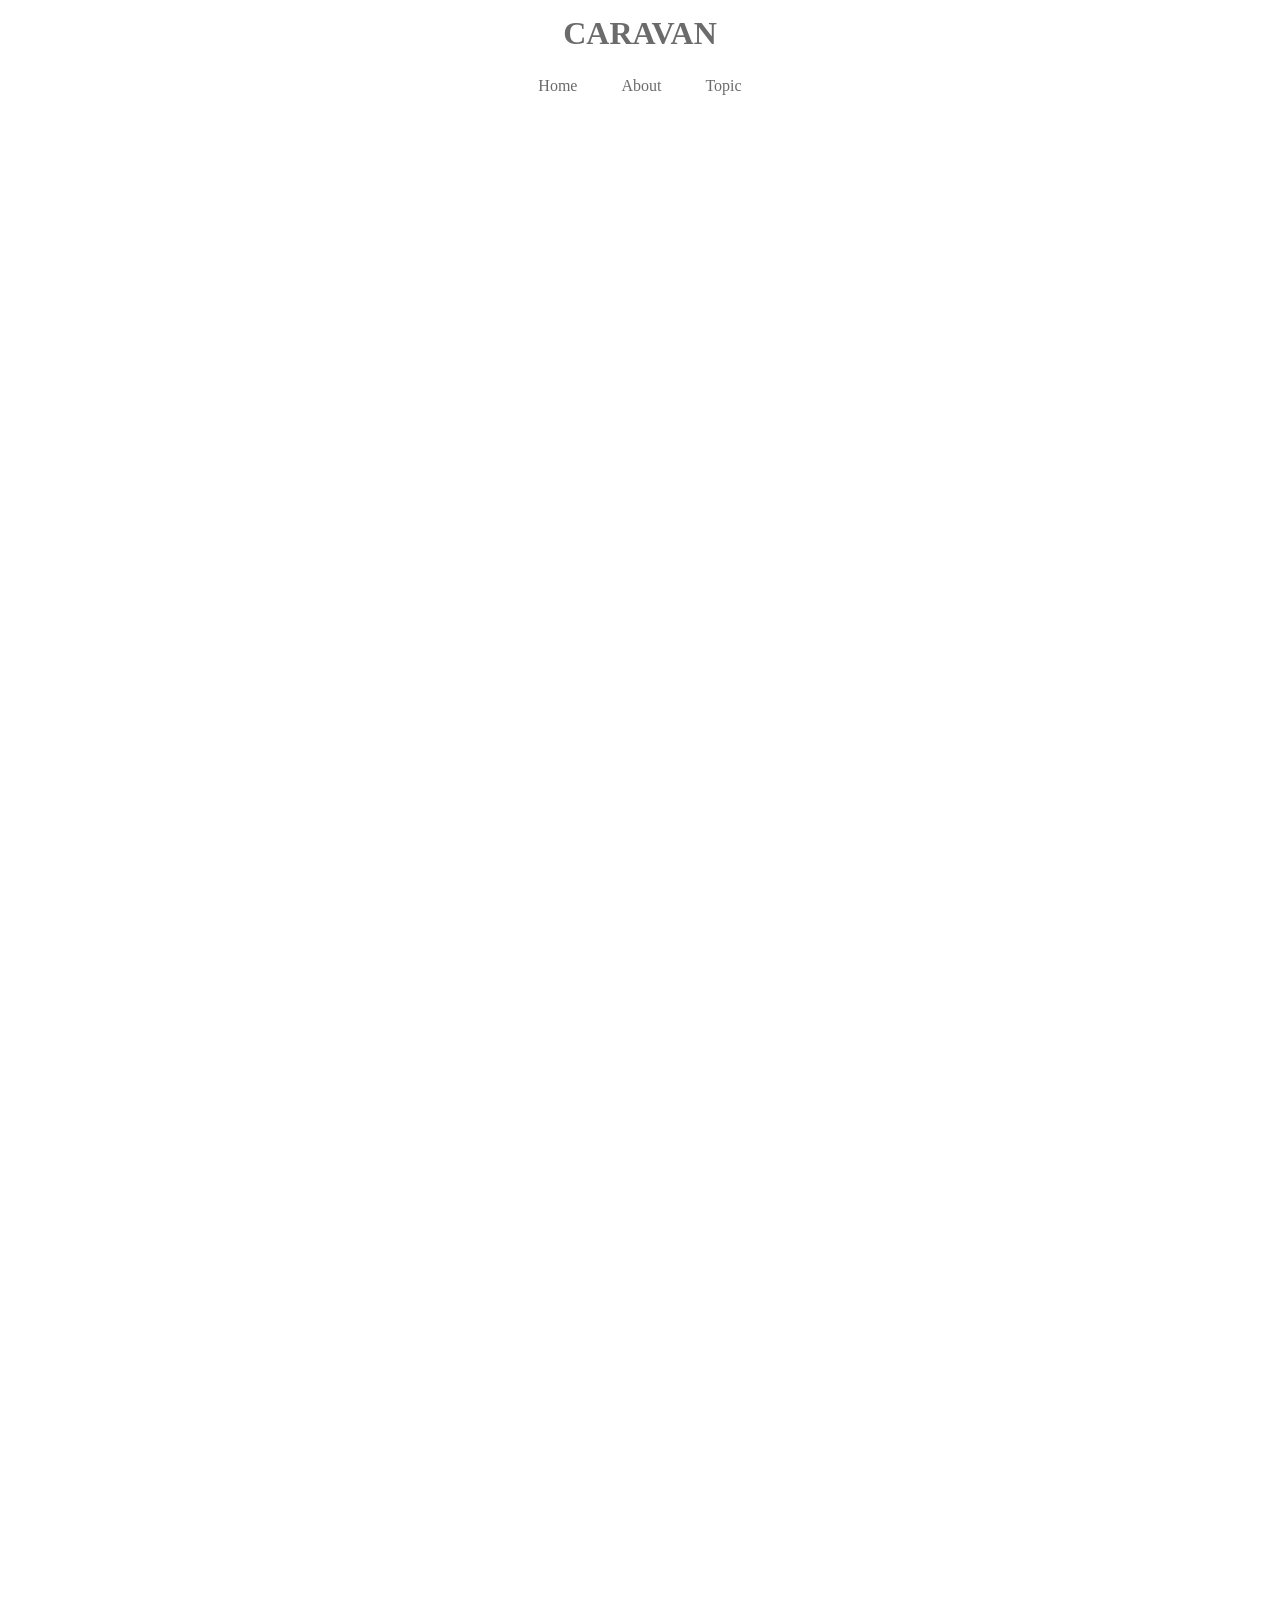
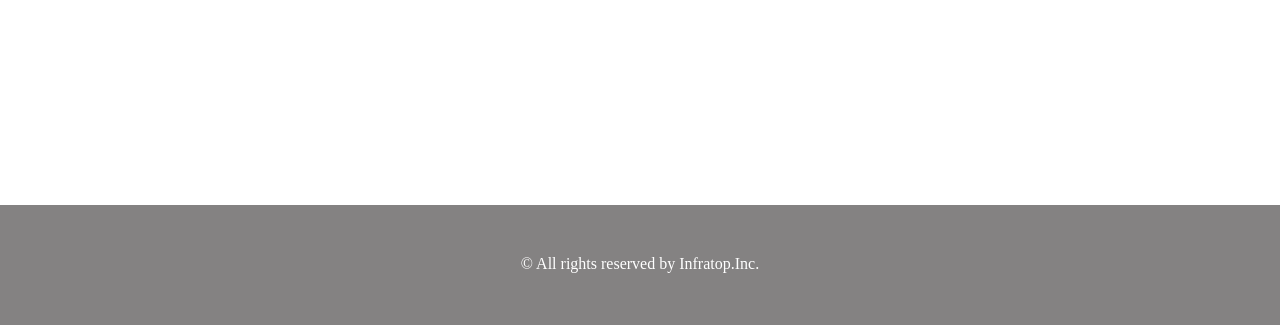
<file: index.html>
<!DOCTYPE html>
<html>
<head>
  <meta charset="UTF-8">
  <!-- CSSファイルの読み込み -->
  <link rel="stylesheet" href="style.css">
  <title>CARAVAN</title>
</head>
<body>
   <!-- header -->
  <header>
    <h1 class="headline">
      <a href="index.html">CARAVAN</a>
    </h1>
  </header>
  <nav>
    <ul class="nav-list">
       <li class="nav-list-item">
        <a href="index.html">Home</a>
      </li>
      <li class="nav-list-item">About</li>
      <li class="nav-list-item">Topic</li>
    </ul>
  </nav>
   <!-- main-visual用のdiv -->
  <div class="main-visual">
    <div class="main-visual-content"></div>
  </div>
  <!-- main用のdiv -->
  <div class="main clearfix">
    <div class="blog"></div>
    <div class="sidebar"></div>
  </div>
  <!-- footer -->
  <footer>
     <p class="footer-text">© All rights reserved by Infratop.Inc.</p>
  </footer>
</body>
</html>
</file>
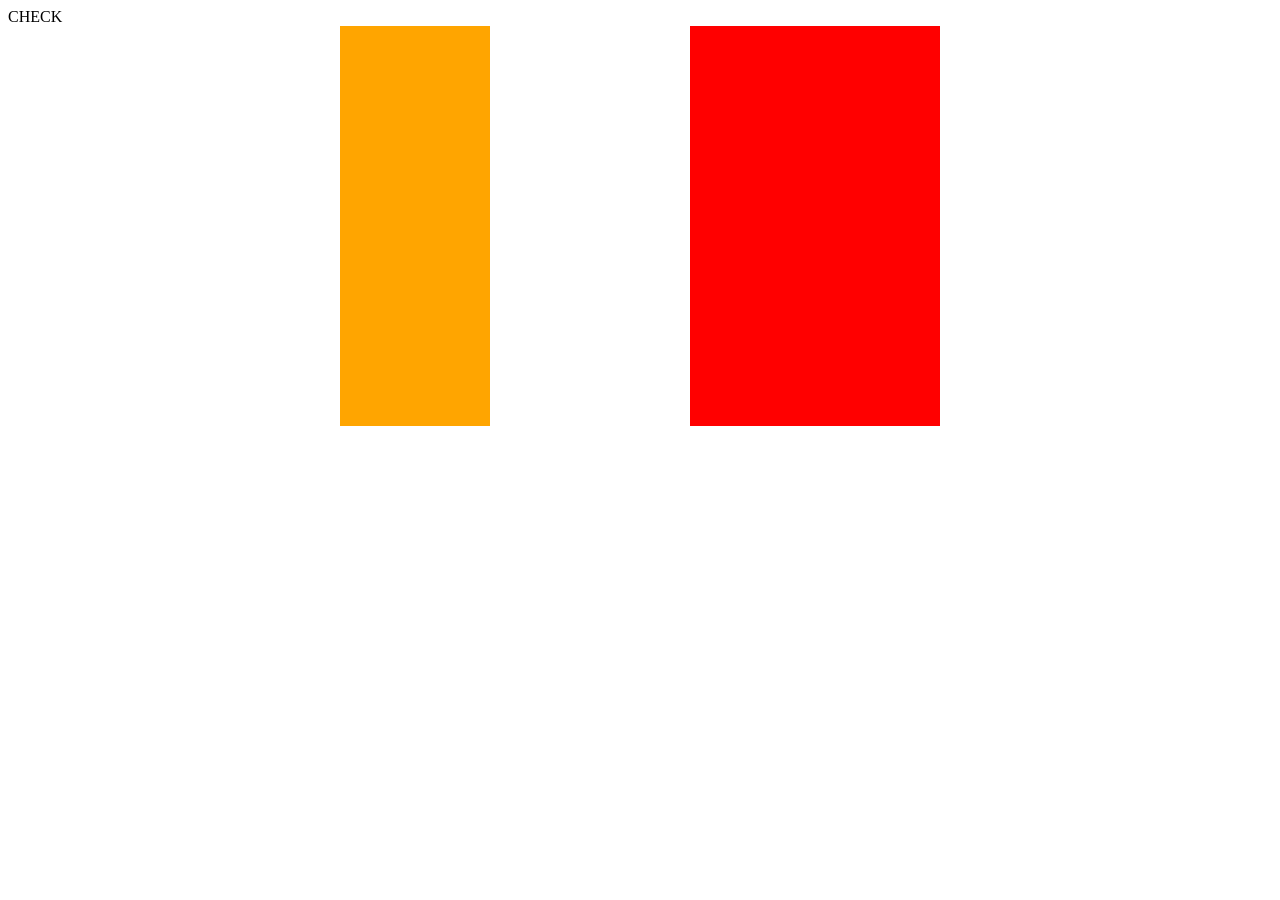
<file: 4test.html>
<!DOCTYPE html>
<html>
<head>
	<meta charset="UTF-8"/>
	 <!-- CSSファイルの読み込み -->
     <link rel="stylesheet" href="4test.css">
	 <title>test</title>
</head>
<body>
	CHECK
  <div class="boxes cleaarfix">
  	<div class="box1"></div>
  	<div class="box2"></div>
  </div>
</body>
</html>
</file>
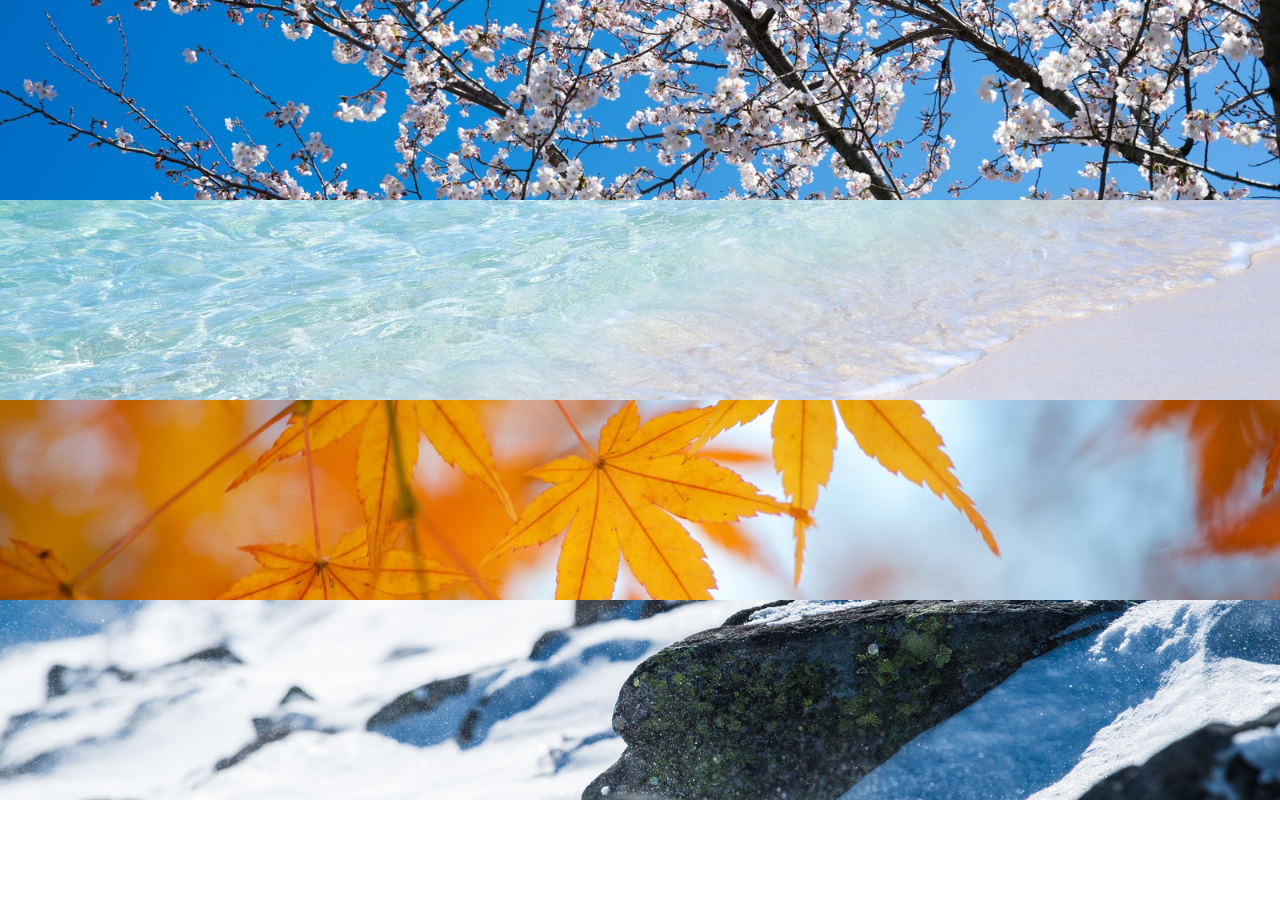
<file: 演習問題6.html>
<!DOCTYPE html>
<html>
<head>
	<meta charset="utf-8">
	<link rel="stylesheet" href="stylesa.css">
	<title>演習問題6</title>
</head>

<body>
	<div class="jpg1"></div>
	<div class="jpg2"></div>
	<div class="jpg3"></div>
	<div class="jpg4"></div>
</body>
</html>
</file>
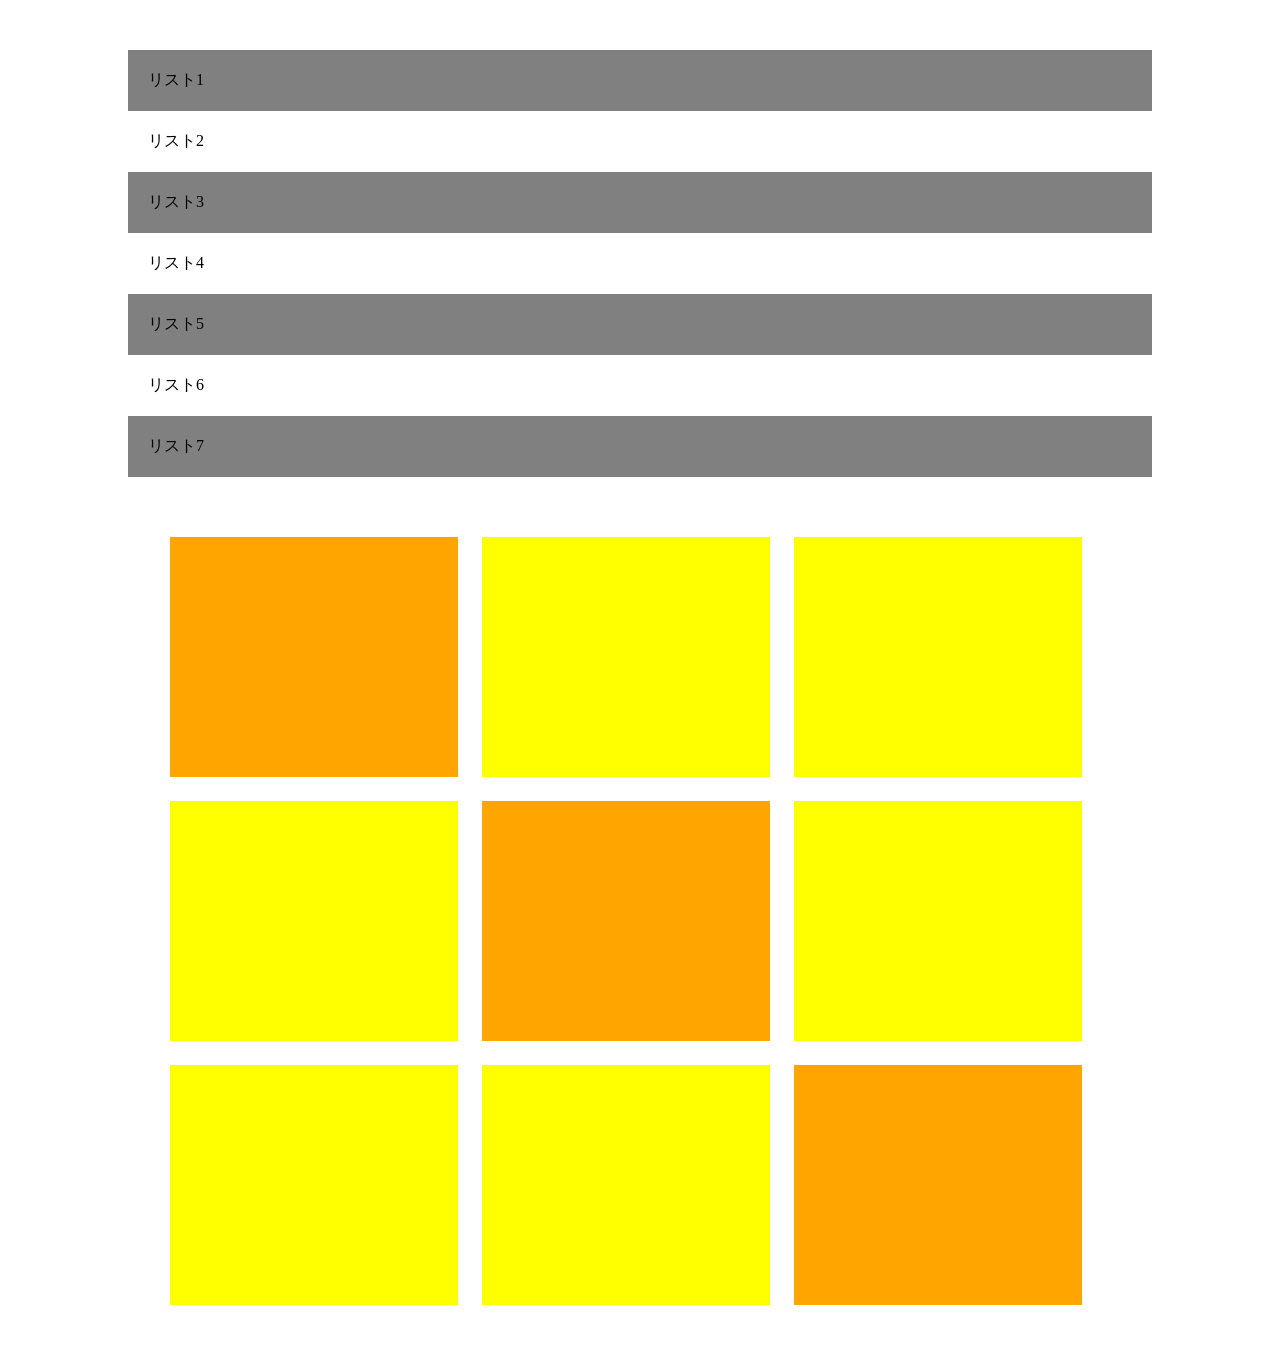
<file: 演習問題8.html>
<!DOCTYPE html>
<html>
<head>
	<meta charset="utf-8">
	<link rel="stylesheet" href="stylew.css">
	<title>課題8</title>
</head>
<body>
	<div class="list">
		<p>リスト1</p>
		<p>リスト2</p>
		<p>リスト3</p>
		<p>リスト4</p>
		<p>リスト5</p>
		<p>リスト6</p>
		<p>リスト7</p>
	</div>

	<main>
		<div class="clearfix"></div>
		<div class="clearfix"></div>
		<div class="clearfix"></div>
		<div class="clearfix"></div>
		<div class="clearfix"></div>
		<div class="clearfix"></div>
		<div class="clearfix"></div>
		<div class="clearfix"></div>
		<div class="clearfix"></div>
	</main>

</body>
</file>
<file: style.css>
* {
  margin: 0;
  padding: 0;
  box-sizing: border-box;
  color: #6c6b6b;
}
a {
  text-decoration: none;
}
 
.clearfix::after {
  content:"";
  display:block;
  clear:both;
}
header {
  width: 90%;
  padding: 15px 0;
  margin: 0 auto;
  text-align: center;
}
/* headerタグ内のheadlineクラスにのみ反映される */
header .headline {
  font-size: 32px;
}
.nav-list {
  text-align: center;
  padding: 10px 0;
  margin: 0 auto;
}
.nav-list-item {
  list-style: none;
  display: inline-block;
  margin: 0 20px;
}
 
 
.main-visual {
  width: 100%; /* 横幅 */
  height: 300px; /* 高さ */
 
}
.main-visual-content{
  width: 350px; /* 横幅を指定 */
  height: 300px; /* 親の高さに揃える */
 
}
 
.main {
  width: 840px; /* 横幅 */
  margin: 0 auto;
}
.blog {
  width: 600px;
  height: 1400px;
  float: left; /* 要素を左揃えで並べる */
}
.sidebar {
  width: 240px;
  height: 1400px;
  float: left; /* 要素を左揃えで並べる */
}
 
footer {
  width: 100%;
  height: 120px; 
  text-align: center;
  padding: 50px 0;
  background-color: #848282;
}
.footer-text {
  color: #fff;
}
</file>
<file: 4test.css>
.clearfix::after{
	content:"";
	disply:block;
	clear :both;
}
.boxes{
	  /*中央よせ*/
    margin: 0 auto;
	width: 600px;
    background-color: yellow;
}
.box1{
	width: 150px;
	height: 400px;
	background-color: orange;
	float: left;
}
.box2{
	width:  250px;
	height: 400px;
	background-color: red;
	float: right;
}
</file>
<file: stylesa.css>
*{
	margin:0;
	padding: 0;
	box-sizing:border-box;
 }
.jpg1{
	width: 100%;
	height: 200px;
	background-image: url(img/box1.jpg);
	background-size: cover;
	background-position: center;
}
.jpg2{
	width: 100%;
	height: 200px;
	background-image: url(img/box2.jpg);
	background-size: cover;
	background-position: center;
}
.jpg3{
	width: 100%;
	height: 200px;
	background-image: url(img/box3.jpg);
	background-size: cover;
	background-position: center;
}
.jpg4{
	width: 100%;
	height: 200px;
	background-image: url(img/box4.jpg);
	background-size: cover;
	background-position: center;
}
</file>
<file: stylew.css>
*{
	margin: 0 ;
	padding: 0;
}
.clearfix::after{
	content: "";
	display: block;
	clear: both;
}
.list{
	padding-top: 50px;
	padding-bottom: 50px;
	width: 80%;
	margin: 0 auto;
}
.list p{
	text-align: left center;
	padding: 20px;

}
.list p:nth-child(odd){
	background-color: gray;
}
main{
	width: 960px;
	margin: 0 auto;
	padding-bottom: 50px;
}
main div{
	display: inline-block;
	margin:10px;
	height: 200px;
	width: 30%;
	padding-top: 40px;
	background-color: blue;
	background-color: yellow;
}
main div:nth-child(1){
	background-color: orange;
}
main div:nth-child(5){
	background-color: orange;
}
main div:nth-child(9){
	background-color: orange;
}
</file>
